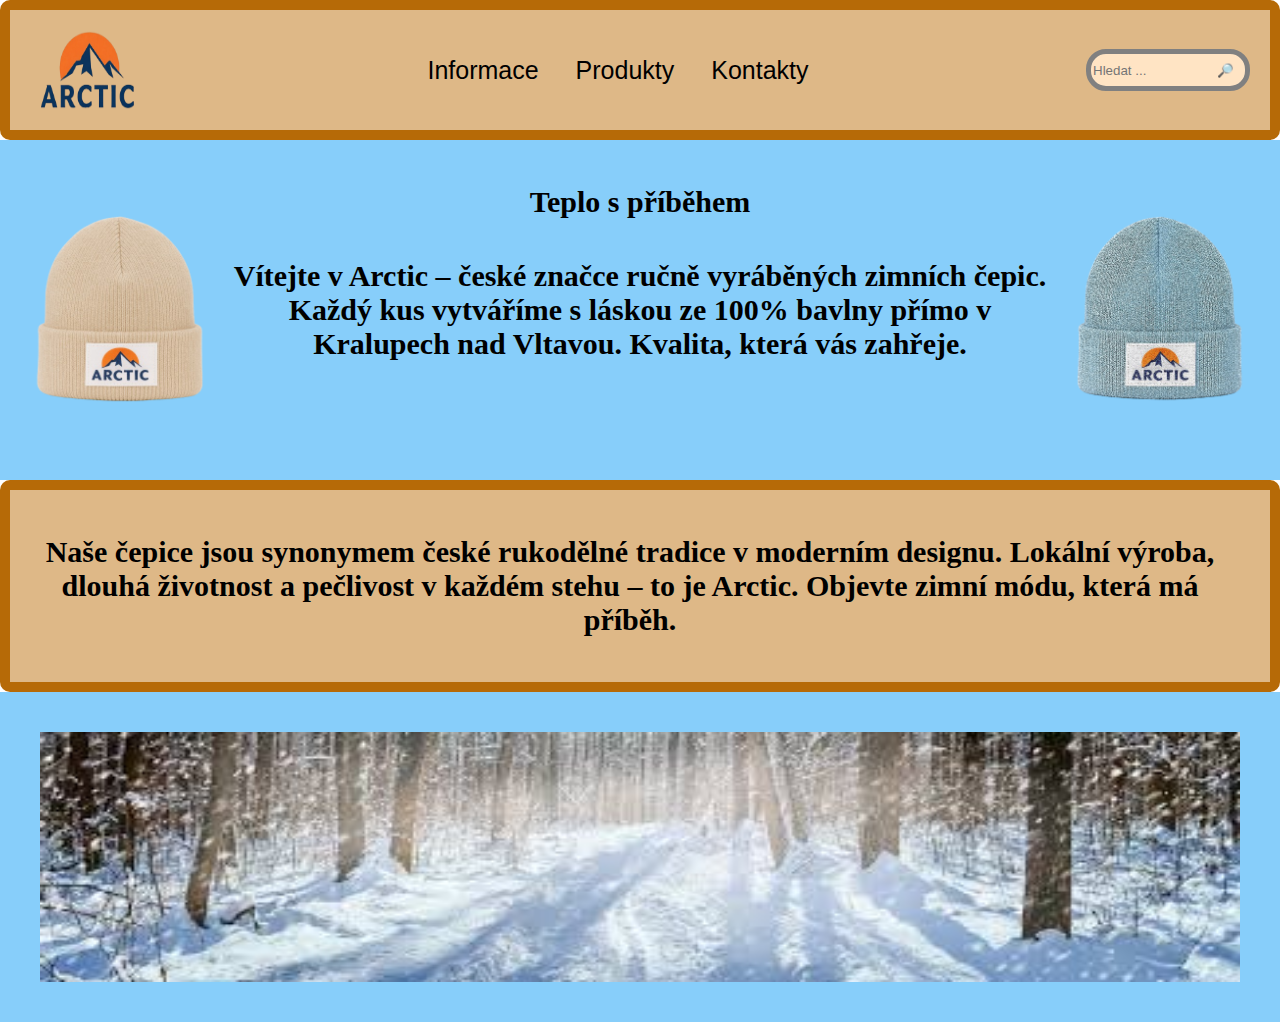
<file: index.html>
<!DOCTYPE html>
<html lang="en">

<head>
    <meta charset="UTF-8">
    <meta name="viewport" content="width=device-width, initial-scale=1.0">
    <title>Informace</title>
    <link rel="stylesheet" href="informace.css">

</head>

<body>
    <div class="top">
        <img class="logo" src="logo.png">
        <div class="link">
        <a href="./informace.html">Informace</a>
        <a href="./produkty.html">Produkty</a>
        <a href="./kontakty.html">Kontakty</a>
    </div>
        <input class="Hledat" type="text" placeholder="Hledat ...                   🔎">
    </div>


     <div class="mid">
        <img class="imageborder" src="bezovacepice.png">
        <div><h2 class="text-mid"> Teplo s příběhem</h2>
        
            <h4 class="text-mid2">Vítejte v Arctic – české značce ručně vyráběných zimních čepic. Každý kus vytváříme s láskou ze 100% bavlny přímo v Kralupech nad Vltavou. Kvalita, která vás zahřeje.
            </h4>
        </div>
        <img class="imageborder" src="svetlemodracepice.png">
    </div>
    <div class=" bottom ">

        <h2 class="bottom-text">Naše čepice jsou synonymem české rukodělné tradice v moderním designu. Lokální výroba, dlouhá životnost a pečlivost v každém stehu – to je Arctic. Objevte zimní módu, která má příběh.

           
        </h2>

    </div>
    <div class="bottom-page"><img class="banner" src="banner.jpg"></div>






</body>


</html>
</file>
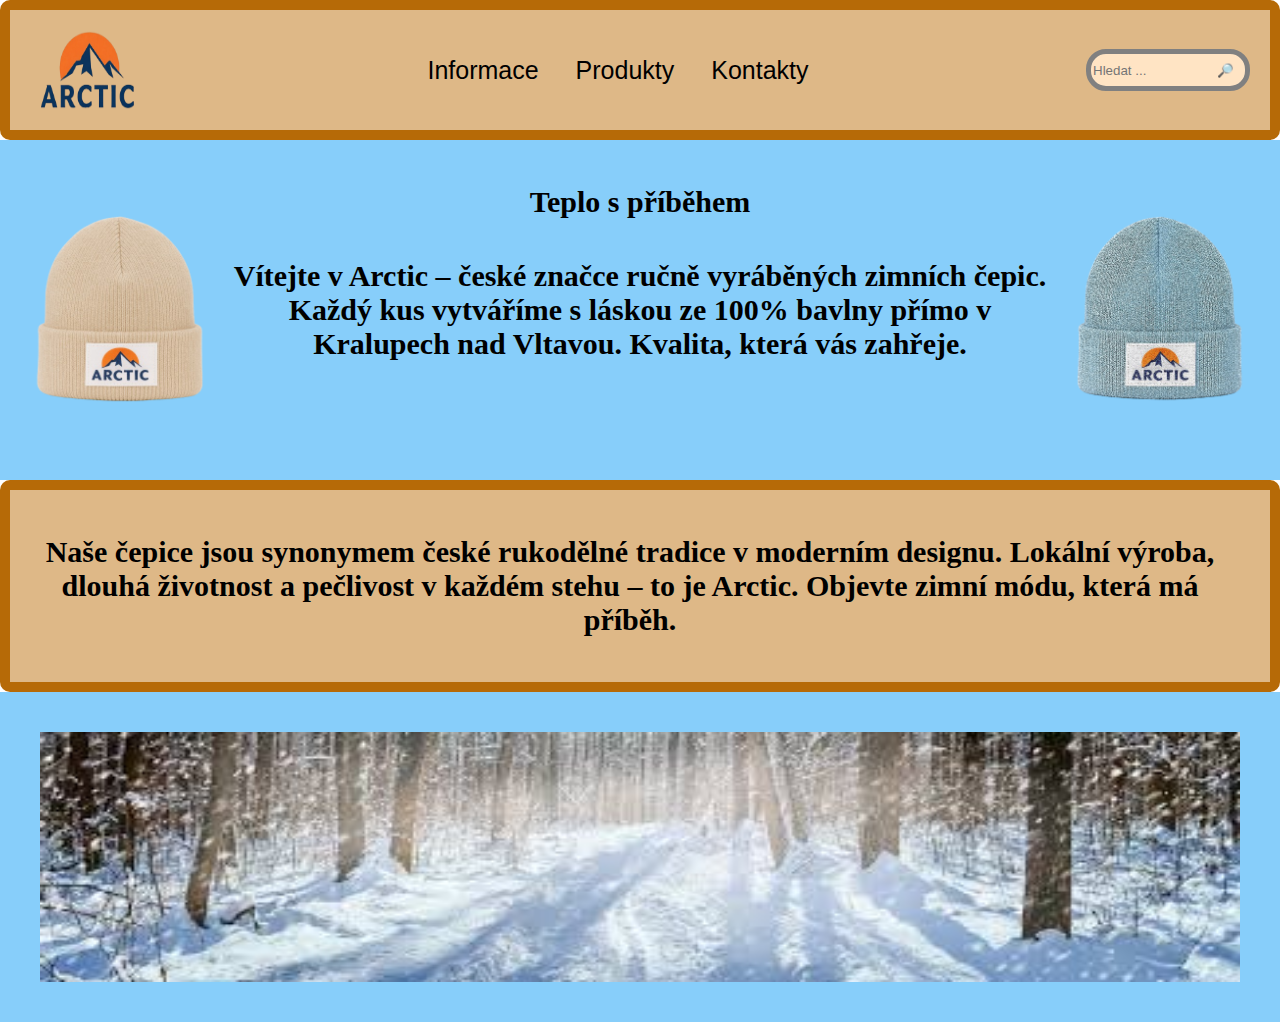
<file: informace.html>
<!DOCTYPE html>
<html lang="en">

<head>
    <meta charset="UTF-8">
    <meta name="viewport" content="width=device-width, initial-scale=1.0">
    <title>Informace</title>
    <link rel="stylesheet" href="informace.css">

</head>

<body>
    <div class="top">
        <img class="logo" src="logo.png">
        <div class="link">
        <a href="./informace.html">Informace</a>
        <a href="./produkty.html">Produkty</a>
        <a href="./kontakty.html">Kontakty</a>
    </div>
        <input class="Hledat" type="text" placeholder="Hledat ...                   🔎">
    </div>


     <div class="mid">
        <img class="imageborder" src="bezovacepice.png">
        <div><h2 class="text-mid"> Teplo s příběhem</h2>
        
            <h4 class="text-mid2">Vítejte v Arctic – české značce ručně vyráběných zimních čepic. Každý kus vytváříme s láskou ze 100% bavlny přímo v Kralupech nad Vltavou. Kvalita, která vás zahřeje.
            </h4>
        </div>
        <img class="imageborder" src="svetlemodracepice.png">
    </div>
    <div class=" bottom ">

        <h2 class="bottom-text">Naše čepice jsou synonymem české rukodělné tradice v moderním designu. Lokální výroba, dlouhá životnost a pečlivost v každém stehu – to je Arctic. Objevte zimní módu, která má příběh.

           
        </h2>

    </div>
    <div class="bottom-page"><img class="banner" src="banner.jpg"></div>






</body>

</html>
</file>
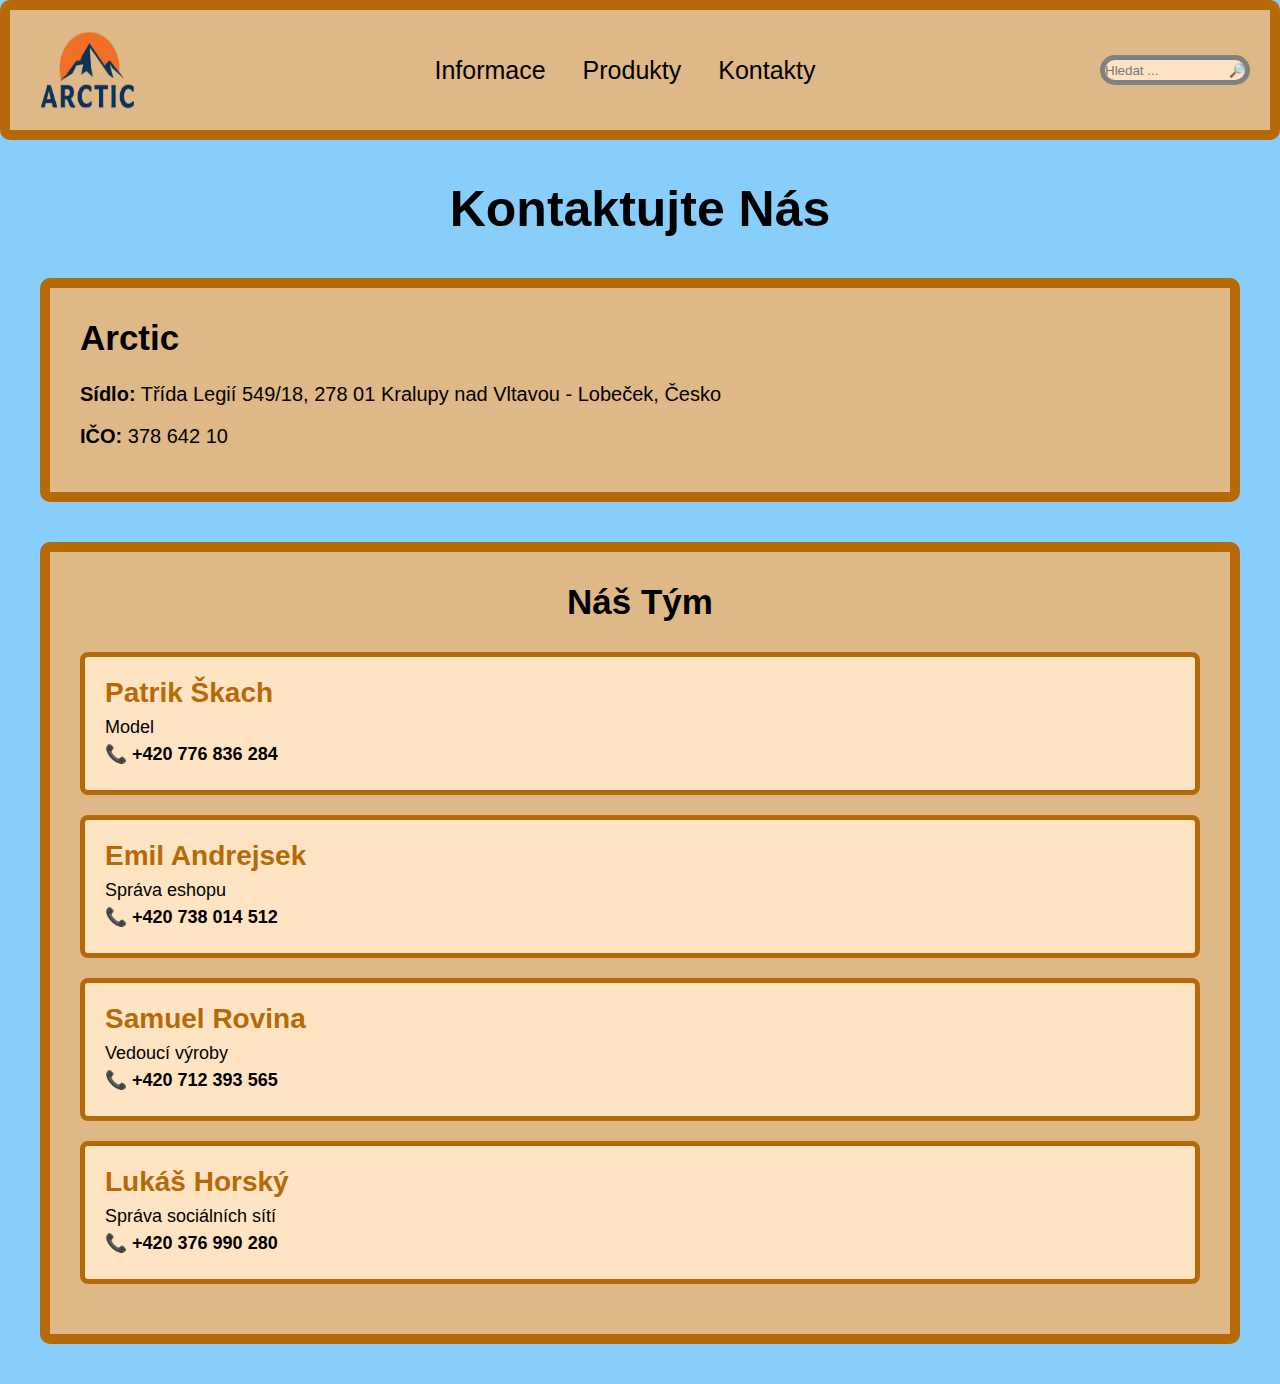
<file: kontakty.html>
<!DOCTYPE html>
<html lang="cs">
<head>
    <meta charset="UTF-8">
    <meta name="viewport" content="width=device-width, initial-scale=1.0">
    <title>Kontakty - Arctic</title>
    <link rel="stylesheet" href="kontakty.css">
</head>
<body>
    <div class="top">
        <img class="logo" src="logo.png" alt="Arctic Logo">
        <div class="link">
            <a href="./index.html">Informace</a>
            <a href="./produkty.html">Produkty</a>
            <a href="./kontakty.html">Kontakty</a>
        </div>
        <input class="Hledat" type="text" placeholder="Hledat ...                   🔎">
    </div>

    <div class="main-content">
        <h1 class="main-title">Kontaktujte Nás</h1>
        
        <div class="contact-section">
            <div class="company-info">
                <h2>Arctic</h2>
                <p><strong>Sídlo:</strong> Třída Legií 549/18, 278 01 Kralupy nad Vltavou - Lobeček, Česko</p>
                <p><strong>IČO:</strong> 378 642 10</p>
            </div>

            <div class="team-section">
                <h2>Náš Tým</h2>
                
                <div class="team-member">
                    <h3>Patrik Škach</h3>
                    <p>Model</p>
                    <p>📞 <a href="tel:+420776836284">+420 776 836 284</a></p>
                </div>

                <div class="team-member">
                    <h3>Emil Andrejsek</h3>
                    <p>Správa eshopu</p>
                    <p>📞 <a href="tel:+420369258147">+420 738 014 512</a></p>
                </div>

                <div class="team-member">
                    <h3>Samuel Rovina</h3>
                    <p>Vedoucí výroby</p>
                    <p>📞 <a href="tel:+420612393565">+420 712 393 565</a></p>
                </div>

                <div class="team-member">
                    <h3>Lukáš Horský</h3>
                    <p>Správa sociálních sítí</p>
                    <p>📞 <a href="tel:+420376990280">+420 376 990 280</a></p>
                </div>
            </div>
        </div>
    </div>
</body>
</html>
</file>
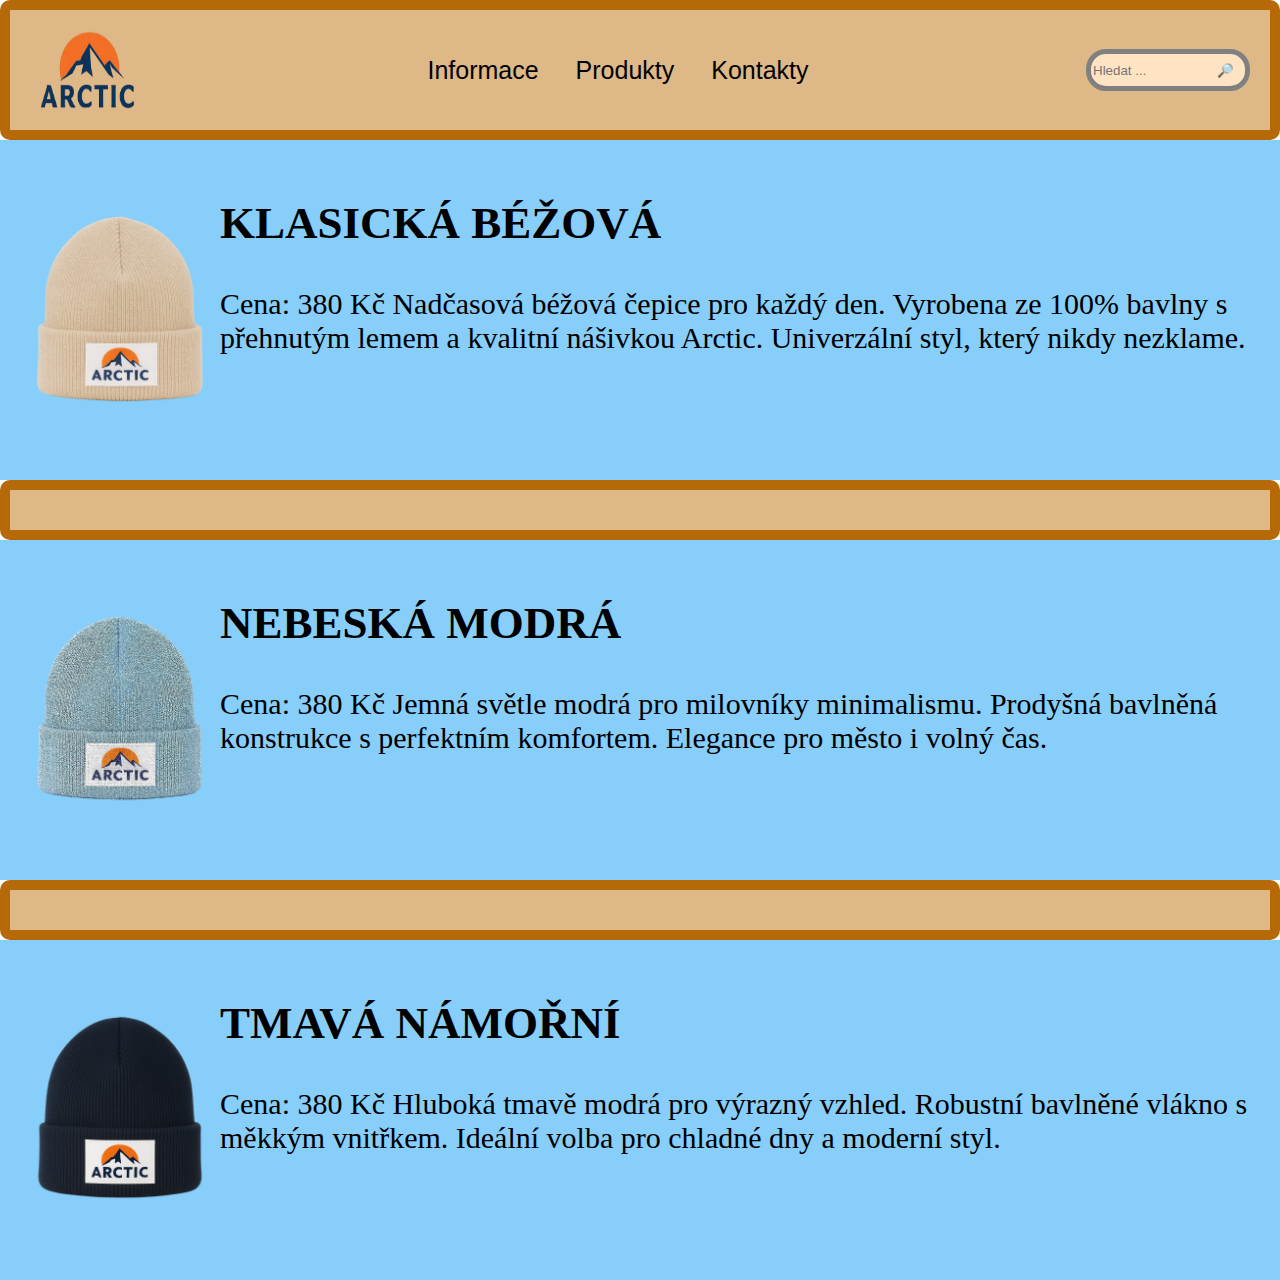
<file: produkty.html>
<!DOCTYPE html>
<html lang="en">
<head>
    <meta charset="UTF-8">
    <meta name="viewport" content="width=device-width, initial-scale=1.0">
    <title>Produkty</title>
    <link rel="stylesheet" href="produkty.css">
</head>
<body>
     <div class="top">
        <img class="logo" src="logo.png">
        <div class="link">
        <a href="./index.html">Informace</a>
        <a href="./produkty.html">Produkty</a>
        <a href="./kontakty.html">Kontakty</a>
    </div>
        <input class="Hledat" type="text" placeholder="Hledat ...                   🔎">
    </div>


        <div class="mid text-mid">
           <img class="imageborder" src="bezovacepice.png">
           <div><h2>KLASICKÁ BÉŽOVÁ</h2>
           <p>Cena: 380 Kč
Nadčasová béžová čepice pro každý den. Vyrobena ze 100% bavlny s přehnutým lemem a kvalitní nášivkou Arctic. Univerzální styl, který nikdy nezklame.
            </p>
            
        </div>
        </div>
        <div class=" bottom "></div>
        <div class="mid text-mid">
        <img class="imageborder" src="svetlemodracepice.png">
            <div>
            <h2>NEBESKÁ MODRÁ</h2>
            <p>Cena: 380 Kč
Jemná světle modrá pro milovníky minimalismu. Prodyšná bavlněná konstrukce s perfektním komfortem. Elegance pro město i volný čas. </p>

        </div>
        </div>
    <div class=" bottom "></div>
     <div class="mid text-mid">
        <img class="imageborder" src="tmavemordacepice.png">
            <div>
            <h2>TMAVÁ NÁMOŘNÍ</h2>
            <p>Cena: 380 Kč
Hluboká tmavě modrá pro výrazný vzhled. Robustní bavlněné vlákno s měkkým vnitřkem. Ideální volba pro chladné dny a moderní styl.
 </p>

        </div>
        </div>
   
    
    
</body>

</html>
</file>
<file: informace.css>
.top{
    background-color: burlywood;
    border: 10px solid rgb(182, 106, 7);
    border-radius: 10px;
    padding: 20px;
    display: flex;
    align-items: center;
    justify-content: space-between;
    width: 100%;
    box-sizing: border-box;
}
.link{
    font-size: 25px;
    font-weight: 500;
    font-family: 'Gill Sans', 'Gill Sans MT', Calibri, 'Trebuchet MS', sans-serif;
}


.logo{
    width: 120px;
    height: 80px;
}
.link a {
    margin: 0 15px;
    text-decoration: none;
    color: #000;

}
.mid{
  display: flex;
    justify-content: space-between;
    padding: 20px;
    background-color: lightskyblue;
    
}    

.text-mid{
    font-size: 50px;
    text-align:center;

}
.bottom{
    background-color:burlywood;
    border: 10px solid rgb(182, 106, 7);
    border-radius: 10px;
    padding: 10px;;
    font-size: 20px;
    
}
.bottom-text{
    font-size: 30px;
    text-align: center;
    margin-right: 20px;
}
.imageborder {
    max-width: 300px;
    max-height: 300px;
    width: auto;
    height: auto;
    object-fit: contain;
}
   

.Hledat{
    width: 150px;
    height: 30px;
    background-color: bisque;
    border-radius: 20px;
    border: 5px solid grey;
}
.search{
    margin: auto;
    text-align: center;
    font-family: 'Gill Sans', 'Gill Sans MT', Calibri, 'Trebuchet MS', sans-serif;
}
.bottom-page{
    display:flex ;
    justify-content: space-between;
    padding: 40px;
    background-color: lightskyblue;
    
    

}
.text-mid2{
    text-align: center;
    font-size: 30px;
}
.banner{
    width: 1800px;
    height: 250px;
}
body {
    margin: 0;
    padding: 0;
}


.top{
    background-color: burlywood;
    border: 10px solid rgb(182, 106, 7);
    border-radius: 10px;
    padding: 20px;
    display: flex;
    align-items: center;
    justify-content: space-between;
    width: 100%;
    box-sizing: border-box;
}
.Hledat{
    width: 150px;
    height: 30px;
    background-color: bisque;
    border-radius: 20px;
    border: 5px solid grey;
}
.logo{
    width: 120px;
    height: 80px;
}
.search{
    margin: auto;
    text-align: center;
    font-family: 'Gill Sans', 'Gill Sans MT', Calibri, 'Trebuchet MS', sans-serif;
}
.link{
    font-size: 25px;
    font-weight: 500;
    font-family: 'Gill Sans', 'Gill Sans MT', Calibri, 'Trebuchet MS', sans-serif;
}

  
.mid{
    display: flex;     
      padding: 20px;
      background-color:lightskyblue;
      
  }    
  
  .text-mid{
      font-size: 30px;
  
      

    
      
  
  }
  .bottom{
      background-color: burlywood;
      border: 10px solid #b66a07;
      border-radius: 10px;
      padding: 20px;;
      font-size: 20px;
}
.imageborder {
    max-width: 300px;
    max-height: 300px;
    width: auto;
    height: auto;
    object-fit: contain;
}
</file>
<file: kontakty.css>
* {
    margin: 0;
    padding: 0;
    box-sizing: border-box;
}

body {
    font-family: 'Gill Sans', 'Gill Sans MT', Calibri, 'Trebuchet MS', sans-serif;
    background-color: lightskyblue;
}

.top {
    background-color: burlywood;
    border: 10px solid rgb(182, 106, 7);
    border-radius: 10px;
    padding: 20px;
    display: flex;
    align-items: center;
    justify-content: space-between;
}

.Hledat{
    width: 150px;
    height: 30px;
    background-color: bisque;
    border-radius: 20px;
    border: 5px solid grey;
}
.logo{
    width: 120px;
    height: 80px;
}
.search{
    margin: auto;
    text-align: center;
    font-family: 'Gill Sans', 'Gill Sans MT', Calibri, 'Trebuchet MS', sans-serif;
}
.link{
    font-size: 25px;
    font-weight: 500;
    font-family: 'Gill Sans', 'Gill Sans MT', Calibri, 'Trebuchet MS', sans-serif;
}


.link a {
    margin: 0 15px;
    text-decoration: none;
    color: #000;

}

.main-content {
    padding: 40px;
}

.main-title {
    text-align: center;
    font-size: 50px;
    margin-bottom: 40px;
    color: #000;
}

.contact-section {
    max-width: 1200px;
    margin: 0 auto;
}

.company-info {
    background-color: burlywood;
    border: 10px solid rgb(182, 106, 7);
    border-radius: 10px;
    padding: 30px;
    margin-bottom: 40px;
}

.company-info h2 {
    font-size: 35px;
    margin-bottom: 20px;
}

.company-info p {
    font-size: 20px;
    margin-bottom: 10px;
    line-height: 1.6;
}

.team-section {
    background-color: burlywood;
    border: 10px solid rgb(182, 106, 7);
    border-radius: 10px;
    padding: 30px;
}

.team-section h2 {
    font-size: 35px;
    margin-bottom: 30px;
    text-align: center;
}

.team-member {
    background-color: bisque;
    border: 5px solid rgb(182, 106, 7);
    border-radius: 8px;
    padding: 20px;
    margin-bottom: 20px;
}

.team-member h3 {
    font-size: 28px;
    margin-bottom: 8px;
    color: rgb(182, 106, 7);
}

.team-member p {
    font-size: 18px;
    margin: 5px 0;
}

.team-member a {
    color: #000;
    text-decoration: none;
    font-weight: 600;
}

.team-member a:hover {
    color: rgb(182, 106, 7);
}
</file>
<file: produkty.css>
body {
    margin: 0;
    padding: 0;
}


.top{
    background-color: burlywood;
    border: 10px solid rgb(182, 106, 7);
    border-radius: 10px;
    padding: 20px;
    display: flex;
    align-items: center;
    justify-content: space-between;
    width: 100%;
    box-sizing: border-box;
}
.Hledat{
    width: 150px;
    height: 30px;
    background-color: bisque;
    border-radius: 20px;
    border: 5px solid grey;
}
.logo{
    width: 120px;
    height: 80px;
}
.link a {
    margin: 0 15px;
    text-decoration: none;
    color: #000;

}
.search{
    margin: auto;
    text-align: center;
    font-family: 'Gill Sans', 'Gill Sans MT', Calibri, 'Trebuchet MS', sans-serif;
}
.link{
    font-size: 25px;
    font-weight: 500;
    font-family: 'Gill Sans', 'Gill Sans MT', Calibri, 'Trebuchet MS', sans-serif;
}

  
.mid{
    display: flex;     
      padding: 20px;
      background-color:lightskyblue;
      
  }    
  
  .text-mid{
      font-size: 30px;
  
      

    
      
  
  }
  .bottom{
      background-color: burlywood;
      border: 10px solid #b66a07;
      border-radius: 10px;
      padding: 20px;;
      font-size: 20px;
}
.imageborder {
    max-width: 300px;
    max-height: 300px;
    width: auto;
    height: auto;
    object-fit: contain;
}
</file>
